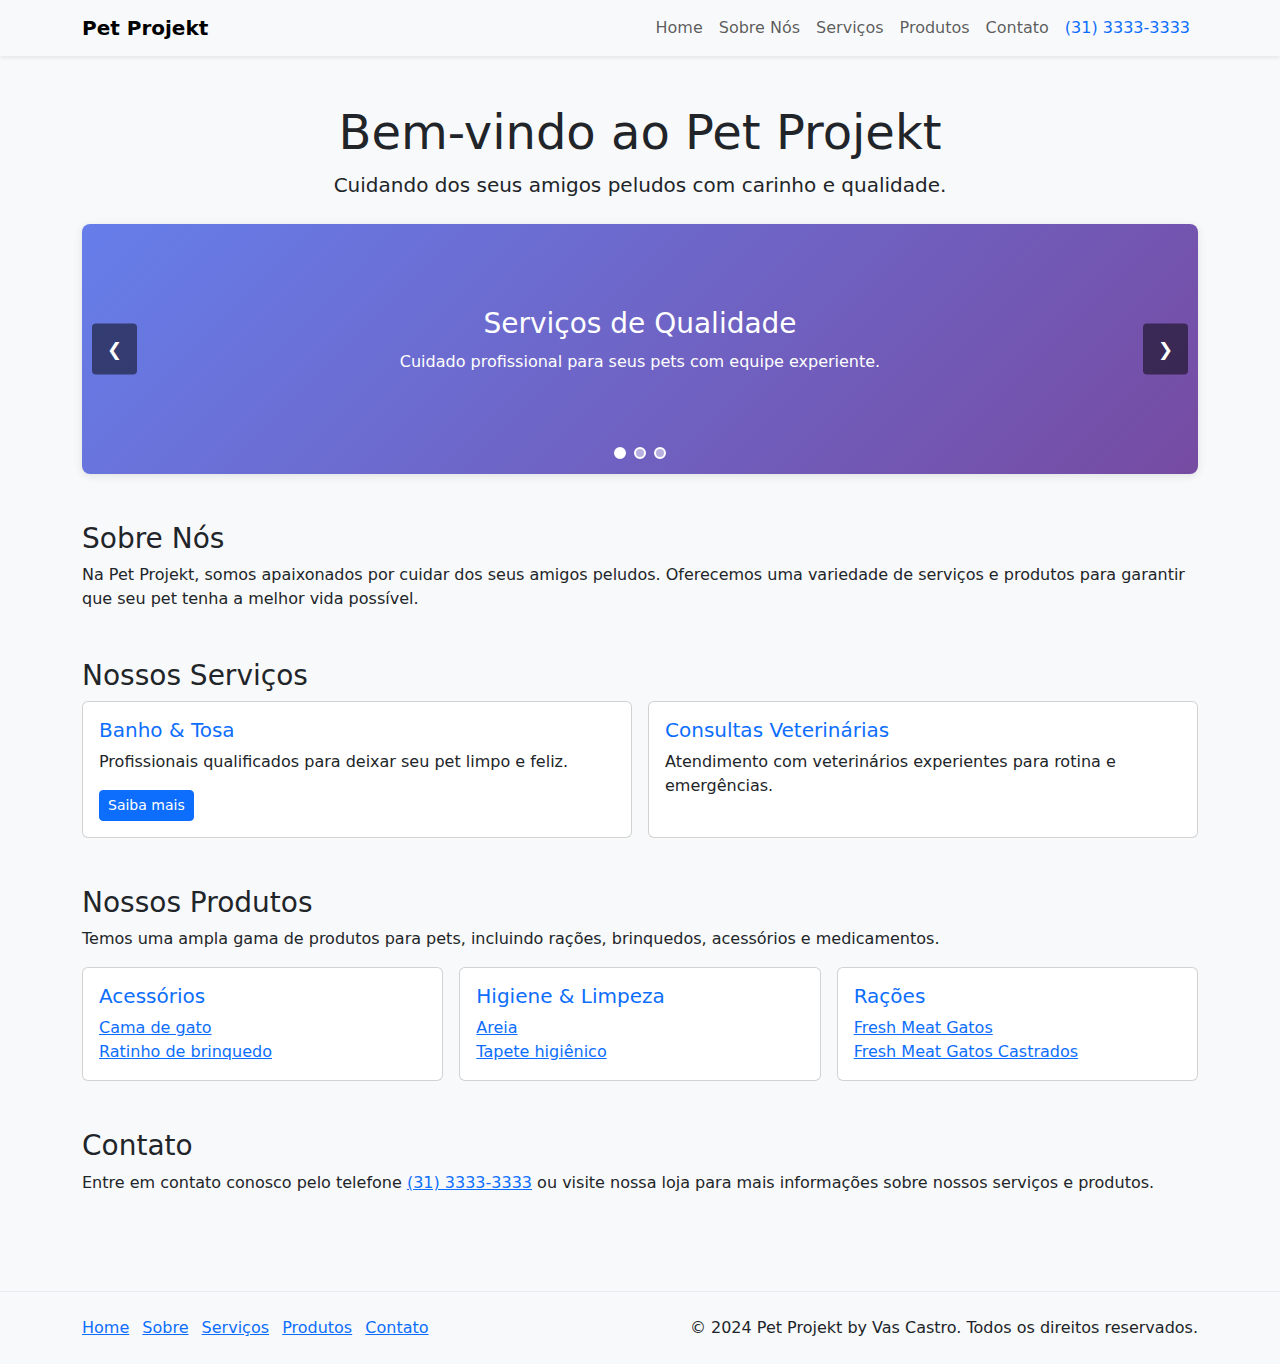
<file: index.html>
<!DOCTYPE html>
<html lang="pt-br">
<head>
    <meta charset="UTF-8">
    <meta name="viewport" content="width=device-width, initial-scale=1.0">
    <title>Pet Projekt</title>
    <!-- Bootstrap -->
    <link href="https://cdn.jsdelivr.net/npm/bootstrap@5.3.2/dist/css/bootstrap.min.css" rel="stylesheet">
    <!-- CSS Personalizado -->
    <link rel="stylesheet" href="styles.css">
</head>
<body>
    <header>
        <nav class="navbar navbar-expand-lg navbar-light bg-light shadow-sm">
            <div class="container">
                <a class="navbar-brand" href="index.html">Pet Projekt</a>
                <button class="navbar-toggler" type="button" data-bs-toggle="collapse" data-bs-target="#navbarNav" aria-controls="navbarNav" aria-expanded="false" aria-label="Toggle navigation">
                    <span class="navbar-toggler-icon"></span>
                </button>
                <div class="collapse navbar-collapse" id="navbarNav">
                    <ul class="navbar-nav ms-auto">
                        <li class="nav-item"><a class="nav-link" href="index.html">Home</a></li>
                        <li class="nav-item"><a class="nav-link" href="#sobre">Sobre Nós</a></li>
                        <li class="nav-item"><a class="nav-link" href="#servicos">Serviços</a></li>
                        <li class="nav-item"><a class="nav-link" href="#produtos">Produtos</a></li>
                        <li class="nav-item"><a class="nav-link" href="#contato">Contato</a></li>
                        <li class="nav-item"><a class="nav-link text-primary" href="tel:+553133333333">(31) 3333-3333</a></li>
                    </ul>
                </div>
            </div>
        </nav>
    </header>

    <main class="container py-5">
        <div class="text-center mb-4">
            <h1 class="display-5">Bem-vindo ao Pet Projekt</h1>
            <p class="lead">Cuidando dos seus amigos peludos com carinho e qualidade.</p>
        </div>

        <!-- Pure JavaScript Carousel -->
        <div id="carousel-container" class="mb-5">
            <div class="carousel-wrapper" style="position: relative; max-width: 100%; overflow: hidden; border-radius: 8px; box-shadow: 0 2px 8px rgba(0,0,0,0.1);">
                <div class="carousel-slides">
                    <div class="carousel-slide" style="display: none;">
                        <div style="background: linear-gradient(135deg, #667eea 0%, #764ba2 100%); color: white; padding: 60px 20px; text-align: center; min-height: 250px; display: flex; flex-direction: column; justify-content: center; align-items: center;">
                            <h3 style="font-size: 28px; margin-bottom: 10px;">Serviços de Qualidade</h3>
                            <p style="font-size: 16px;">Cuidado profissional para seus pets com equipe experiente.</p>
                        </div>
                    </div>
                    <div class="carousel-slide" style="display: none;">
                        <div style="background: linear-gradient(135deg, #f093fb 0%, #f5576c 100%); color: white; padding: 60px 20px; text-align: center; min-height: 250px; display: flex; flex-direction: column; justify-content: center; align-items: center;">
                            <h3 style="font-size: 28px; margin-bottom: 10px;">Produtos Variados</h3>
                            <p style="font-size: 16px;">Ampla variedade de produtos para a saúde e bem-estar do seu pet.</p>
                        </div>
                    </div>
                    <div class="carousel-slide" style="display: none;">
                        <div style="background: linear-gradient(135deg, #4facfe 0%, #00f2fe 100%); color: white; padding: 60px 20px; text-align: center; min-height: 250px; display: flex; flex-direction: column; justify-content: center; align-items: center;">
                            <h3 style="font-size: 28px; margin-bottom: 10px;">Atendimento 24h</h3>
                            <p style="font-size: 16px;">Disponível para emergências a qualquer hora do dia ou da noite.</p>
                        </div>
                    </div>
                </div>
                <!-- Carousel Controls -->
                <button class="carousel-control carousel-prev" onclick="changeSlide(-1)" style="position: absolute; left: 10px; top: 50%; transform: translateY(-50%); background: rgba(0,0,0,0.5); color: white; border: none; padding: 12px 15px; cursor: pointer; font-size: 18px; border-radius: 4px; z-index: 10;">&#10094;</button>
                <button class="carousel-control carousel-next" onclick="changeSlide(1)" style="position: absolute; right: 10px; top: 50%; transform: translateY(-50%); background: rgba(0,0,0,0.5); color: white; border: none; padding: 12px 15px; cursor: pointer; font-size: 18px; border-radius: 4px; z-index: 10;">&#10095;</button>
                <!-- Carousel Indicators -->
                <div style="position: absolute; bottom: 15px; left: 50%; transform: translateX(-50%); display: flex; gap: 8px; z-index: 10;">
                    <span class="carousel-indicator" onclick="currentSlide(0)" style="width: 12px; height: 12px; background: rgba(255,255,255,0.5); border-radius: 50%; cursor: pointer; border: 2px solid white;"></span>
                    <span class="carousel-indicator" onclick="currentSlide(1)" style="width: 12px; height: 12px; background: rgba(255,255,255,0.5); border-radius: 50%; cursor: pointer; border: 2px solid white;"></span>
                    <span class="carousel-indicator" onclick="currentSlide(2)" style="width: 12px; height: 12px; background: rgba(255,255,255,0.5); border-radius: 50%; cursor: pointer; border: 2px solid white;"></span>
                </div>
            </div>
        </div>

        <section id="sobre" class="mb-5">
            <h2 class="h3">Sobre Nós</h2>
            <p>Na Pet Projekt, somos apaixonados por cuidar dos seus amigos peludos. Oferecemos uma variedade de serviços e produtos para garantir que seu pet tenha a melhor vida possível.</p>
        </section>

        <section id="servicos" class="mb-5">
            <h2 class="h3">Nossos Serviços</h2>
            <div class="row g-3">
                <div class="col-md-6">
                    <div class="card h-100">
                        <div class="card-body">
                            <h5 class="card-title">Banho &amp; Tosa</h5>
                            <p class="card-text">Profissionais qualificados para deixar seu pet limpo e feliz.</p>
                            <a class="btn btn-sm btn-primary" href="servicos/banho-e-tosa.html">Saiba mais</a>
                        </div>
                    </div>
                </div>
                <div class="col-md-6">
                    <div class="card h-100">
                        <div class="card-body">
                            <h5 class="card-title">Consultas Veterinárias</h5>
                            <p class="card-text">Atendimento com veterinários experientes para rotina e emergências.</p>
                        </div>
                    </div>
                </div>
            </div>
        </section>

        <section id="produtos" class="mb-5">
            <h2 class="h3">Nossos Produtos</h2>
            <p>Temos uma ampla gama de produtos para pets, incluindo rações, brinquedos, acessórios e medicamentos.</p>

            <div class="row row-cols-1 row-cols-md-3 g-3">
                <div class="col">
                    <div class="card h-100">
                        <div class="card-body">
                            <h5 class="card-title">Acessórios</h5>
                            <ul class="list-unstyled mb-0">
                                <li><a href="produtos/acessorios/cama-de-gato.html">Cama de gato</a></li>
                                <li><a href="produtos/acessorios/ratinho-de-brinquedo.html">Ratinho de brinquedo</a></li>
                            </ul>
                        </div>
                    </div>
                </div>
                <div class="col">
                    <div class="card h-100">
                        <div class="card-body">
                            <h5 class="card-title">Higiene &amp; Limpeza</h5>
                            <ul class="list-unstyled mb-0">
                                <li><a href="produtos/higiene-limpeza/areia.html">Areia</a></li>
                                <li><a href="produtos/higiene-limpeza/tapete-higienico.html">Tapete higiênico</a></li>
                            </ul>
                        </div>
                    </div>
                </div>
                <div class="col">
                    <div class="card h-100">
                        <div class="card-body">
                            <h5 class="card-title">Rações</h5>
                            <ul class="list-unstyled mb-0">
                                <li><a href="produtos/racoes/fresh-meat-gatos.html">Fresh Meat Gatos</a></li>
                                <li><a href="produtos/racoes/fresh-meat-gatos-castrados.html">Fresh Meat Gatos Castrados</a></li>
                            </ul>
                        </div>
                    </div>
                </div>
            </div>
        </section>

        <section id="contato" class="mb-5">
            <h2 class="h3">Contato</h2>
            <p>Entre em contato conosco pelo telefone <a href="tel:+553133333333">(31) 3333-3333</a> ou visite nossa loja para mais informações sobre nossos serviços e produtos.</p>
        </section>
    </main>

    <footer class="bg-light py-4">
        <div class="container d-flex flex-column flex-md-row justify-content-between align-items-center">
            <nav>
                <ul class="list-inline mb-2 mb-md-0">
                    <li class="list-inline-item"><a href="index.html">Home</a></li>
                    <li class="list-inline-item"><a href="#sobre">Sobre</a></li>
                    <li class="list-inline-item"><a href="#servicos">Serviços</a></li>
                    <li class="list-inline-item"><a href="#produtos">Produtos</a></li>
                    <li class="list-inline-item"><a href="#contato">Contato</a></li>
                </ul>
            </nav>
            <p class="mb-0">&copy; 2024 Pet Projekt by Vas Castro. Todos os direitos reservados.</p>
        </div>
    </footer>

    <!-- Bootstrap JS bundle -->
    <script src="https://cdn.jsdelivr.net/npm/bootstrap@5.3.2/dist/js/bootstrap.bundle.min.js"></script>

    <script>
    // Pure JavaScript Carousel
    let currentIndex = 0;
    const slides = document.querySelectorAll('.carousel-slide');
    const indicators = document.querySelectorAll('.carousel-indicator');

    function showSlide(index) {
        slides.forEach(slide => slide.style.display = 'none');
        indicators.forEach(indicator => indicator.style.background = 'rgba(255,255,255,0.5)');
        
        if (index >= slides.length) currentIndex = 0;
        if (index < 0) currentIndex = slides.length - 1;
        
        slides[currentIndex].style.display = 'block';
        indicators[currentIndex].style.background = 'rgba(255,255,255,1)';
    }

    function changeSlide(n) {
        currentIndex += n;
        showSlide(currentIndex);
    }

    function currentSlide(n) {
        currentIndex = n;
        showSlide(currentIndex);
    }

    // Initialize carousel
    showSlide(currentIndex);

    // Auto-advance carousel every 5 seconds
    setInterval(() => {
        changeSlide(1);
    }, 5000);
    </script>
</body>
</html>
</file>
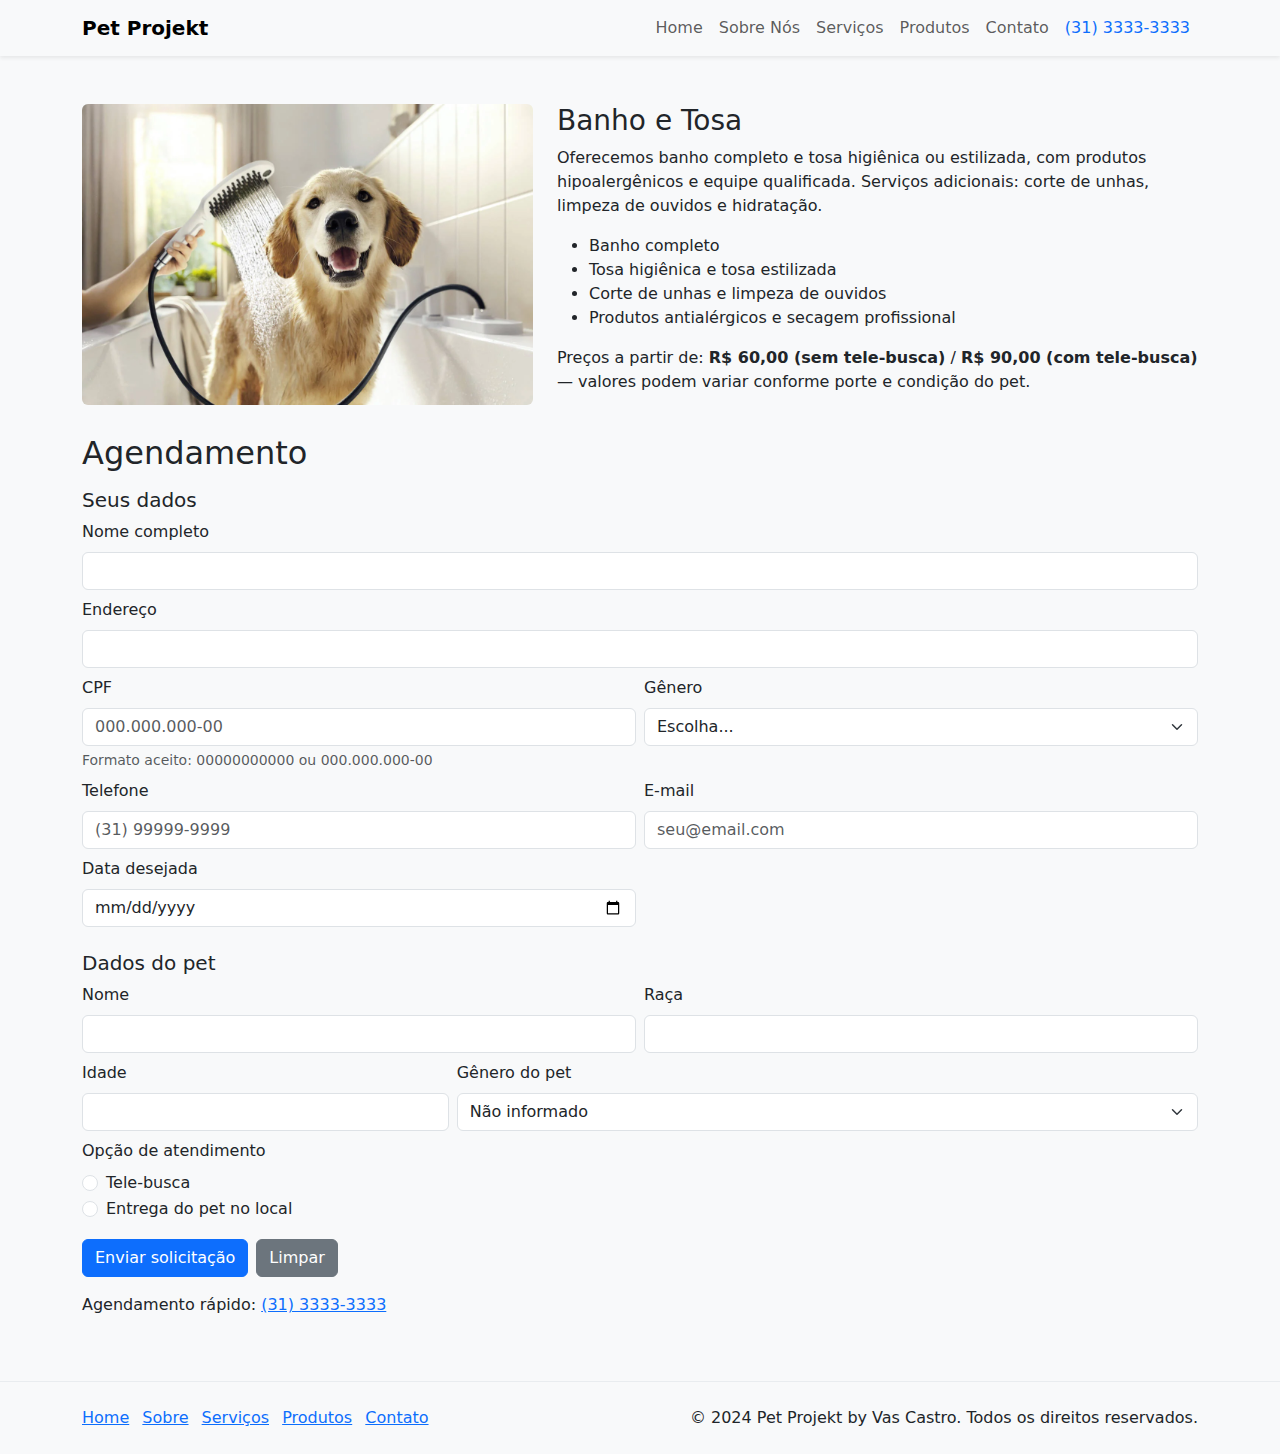
<file: servicos/banho-e-tosa.html>
<!DOCTYPE html>
<html lang="pt-br">
<head>
    <meta charset="UTF-8">
    <meta name="viewport" content="width=device-width, initial-scale=1.0">
    <title>Pet Projekt — Banho e Tosa</title>
    <link href="https://cdn.jsdelivr.net/npm/bootstrap@5.3.2/dist/css/bootstrap.min.css" rel="stylesheet">
    <link rel="stylesheet" href="../styles.css">
</head>
<body>
    <header>
        <nav class="navbar navbar-expand-lg navbar-light bg-light shadow-sm">
            <div class="container">
                <a class="navbar-brand" href="../index.html">Pet Projekt</a>
                <button class="navbar-toggler" type="button" data-bs-toggle="collapse" data-bs-target="#navbarNav" aria-controls="navbarNav" aria-expanded="false" aria-label="Toggle navigation">
                    <span class="navbar-toggler-icon"></span>
                </button>
                <div class="collapse navbar-collapse" id="navbarNav">
                    <ul class="navbar-nav ms-auto">
                        <li class="nav-item"><a class="nav-link" href="../index.html">Home</a></li>
                        <li class="nav-item"><a class="nav-link" href="../index.html#sobre">Sobre Nós</a></li>
                        <li class="nav-item"><a class="nav-link" href="../index.html#servicos">Serviços</a></li>
                        <li class="nav-item"><a class="nav-link" href="../index.html#produtos">Produtos</a></li>
                        <li class="nav-item"><a class="nav-link" href="../index.html#contato">Contato</a></li>
                        <li class="nav-item"><a class="nav-link text-primary" href="tel:+553133333333">(31) 3333-3333</a></li>
                    </ul>
                </div>
            </div>
        </nav>
    </header>

    <main class="container py-5">
        <section id="servico-detalhes" class="row g-4">
            <div class="col-md-5">
                <img src="banhoetosa.webp" alt="Banho e Tosa" class="img-fluid rounded">
            </div>
            <div class="col-md-7">
                <h2 class="h3">Banho e Tosa</h2>
                <p>Oferecemos banho completo e tosa higiênica ou estilizada, com produtos hipoalergênicos e equipe qualificada. Serviços adicionais: corte de unhas, limpeza de ouvidos e hidratação.</p>
                <ul>
                    <li>Banho completo</li>
                    <li>Tosa higiênica e tosa estilizada</li>
                    <li>Corte de unhas e limpeza de ouvidos</li>
                    <li>Produtos antialérgicos e secagem profissional</li>
                </ul>
                <p>Preços a partir de: <strong>R$ 60,00 (sem tele-busca)</strong> / <strong>R$ 90,00 (com tele-busca)</strong> — valores podem variar conforme porte e condição do pet.</p>
            </div>
            <div class="col-12">
                <!-- Formulário de agendamento -->
                <form id="agendamento-form">
                    <h2>Agendamento</h2>
                    <h3 class="h5 mt-3">Seus dados</h3>
                    <div class="row g-2">
                        <div class="col-12">
                            <label for="cliente-nome" class="form-label">Nome completo</label>
                            <input type="text" class="form-control" id="cliente-nome" name="cliente-nome" required>
                            <div class="invalid-feedback">Por favor, informe seu nome.</div>
                        </div>

                        <div class="col-12">
                            <label for="cliente-endereco" class="form-label">Endereço</label>
                            <input type="text" class="form-control" id="cliente-endereco" name="cliente-endereco" required>
                            <div class="invalid-feedback">Por favor, informe seu endereço.</div>
                        </div>

                        <div class="col-md-6">
                            <label for="cliente-cpf" class="form-label">CPF</label>
                            <input type="text" pattern="^\d{3}\.?\d{3}\.?\d{3}-?\d{2}$" class="form-control" id="cliente-cpf" name="cliente-cpf" placeholder="000.000.000-00" required>
                            <div class="form-text">Formato aceito: 00000000000 ou 000.000.000-00</div>
                            <div class="invalid-feedback">CPF inválido ou ausente.</div>
                        </div>

                        <div class="col-md-6">
                            <label for="cliente-genero" class="form-label">Gênero</label>
                            <select id="cliente-genero" name="cliente-genero" class="form-select" required>
                                <option value="">Escolha...</option>
                                <option>Feminino</option>
                                <option>Masculino</option>
                                <option>Outro</option>
                            </select>
                            <div class="invalid-feedback">Selecione uma opção.</div>
                        </div>

                        <div class="col-md-6">
                            <label for="cliente-telefone" class="form-label">Telefone</label>
                            <input type="tel" class="form-control" id="cliente-telefone" name="cliente-telefone" placeholder="(31) 99999-9999" required>
                            <div class="invalid-feedback">Por favor, informe um telefone válido.</div>
                        </div>

                        <div class="col-md-6">
                            <label for="cliente-email" class="form-label">E-mail</label>
                            <input type="email" class="form-control" id="cliente-email" name="cliente-email" placeholder="seu@email.com" required>
                            <div class="invalid-feedback">Por favor, informe um e-mail válido.</div>
                        </div>

                        <div class="col-md-6">
                            <label for="data-servico" class="form-label">Data desejada</label>
                            <input type="date" class="form-control" id="data-servico" name="data-servico" required>
                            <div class="invalid-feedback">Por favor, escolha uma data.</div>
                        </div>
                    </div>

                    <h3 class="h5 mt-4">Dados do pet</h3>
                    <div class="row g-2">
                        <div class="col-md-6">
                            <label for="pet-nome" class="form-label">Nome</label>
                            <input type="text" class="form-control" id="pet-nome" name="pet-nome" required>
                            <div class="invalid-feedback">Informe o nome do pet.</div>
                        </div>
                        <div class="col-md-6">
                            <label for="pet-raca" class="form-label">Raça</label>
                            <input type="text" class="form-control" id="pet-raca" name="pet-raca">
                        </div>

                        <div class="col-md-4">
                            <label for="pet-idade" class="form-label">Idade</label>
                            <input type="number" min="0" class="form-control" id="pet-idade" name="pet-idade">
                        </div>
                        <div class="col-md-8">
                            <label for="pet-genero" class="form-label">Gênero do pet</label>
                            <select id="pet-genero" name="pet-genero" class="form-select">
                                <option value="">Não informado</option>
                                <option>Fêmea</option>
                                <option>Macho</option>
                            </select>
                        </div>

                        <div class="col-12">
                            <label class="form-label">Opção de atendimento</label>
                            <div class="form-check">
                                <input class="form-check-input" type="radio" name="opcao-atendimento" id="opcao-telebusca" value="tele-busca" required>
                                <label class="form-check-label" for="opcao-telebusca">Tele-busca</label>
                            </div>
                            <div class="form-check">
                                <input class="form-check-input" type="radio" name="opcao-atendimento" id="opcao-entrega" value="entrega-local" required>
                                <label class="form-check-label" for="opcao-entrega">Entrega do pet no local</label>
                            </div>
                            <div class="invalid-feedback">Selecione uma opção de atendimento.</div>
                        </div>
                    </div>

                    <div class="d-flex gap-2 mt-3">
                        <button class="btn btn-primary" type="submit">Enviar solicitação</button>
                        <button class="btn btn-secondary" type="reset">Limpar</button>
                    </div>
                </form>

                <p class="mt-3">Agendamento rápido: <a href="tel:+553133333333">(31) 3333-3333</a></p>
            </div>
        </section>
    </main>

    <footer class="bg-light py-4">
        <div class="container d-flex flex-column flex-md-row justify-content-between align-items-center">
            <nav>
                <ul class="list-inline mb-2 mb-md-0">
                    <li class="list-inline-item"><a href="../index.html">Home</a></li>
                    <li class="list-inline-item"><a href="../index.html#sobre">Sobre</a></li>
                    <li class="list-inline-item"><a href="../index.html#servicos">Serviços</a></li>
                    <li class="list-inline-item"><a href="../index.html#produtos">Produtos</a></li>
                    <li class="list-inline-item"><a href="../index.html#contato">Contato</a></li>
                </ul>
            </nav>
            <p class="mb-0">&copy; 2024 Pet Projekt by Vas Castro. Todos os direitos reservados.</p>
        </div>
    </footer>

    <script src="https://cdn.jsdelivr.net/npm/bootstrap@5.3.2/dist/js/bootstrap.bundle.min.js"></script>
</body>
</html>
</file>
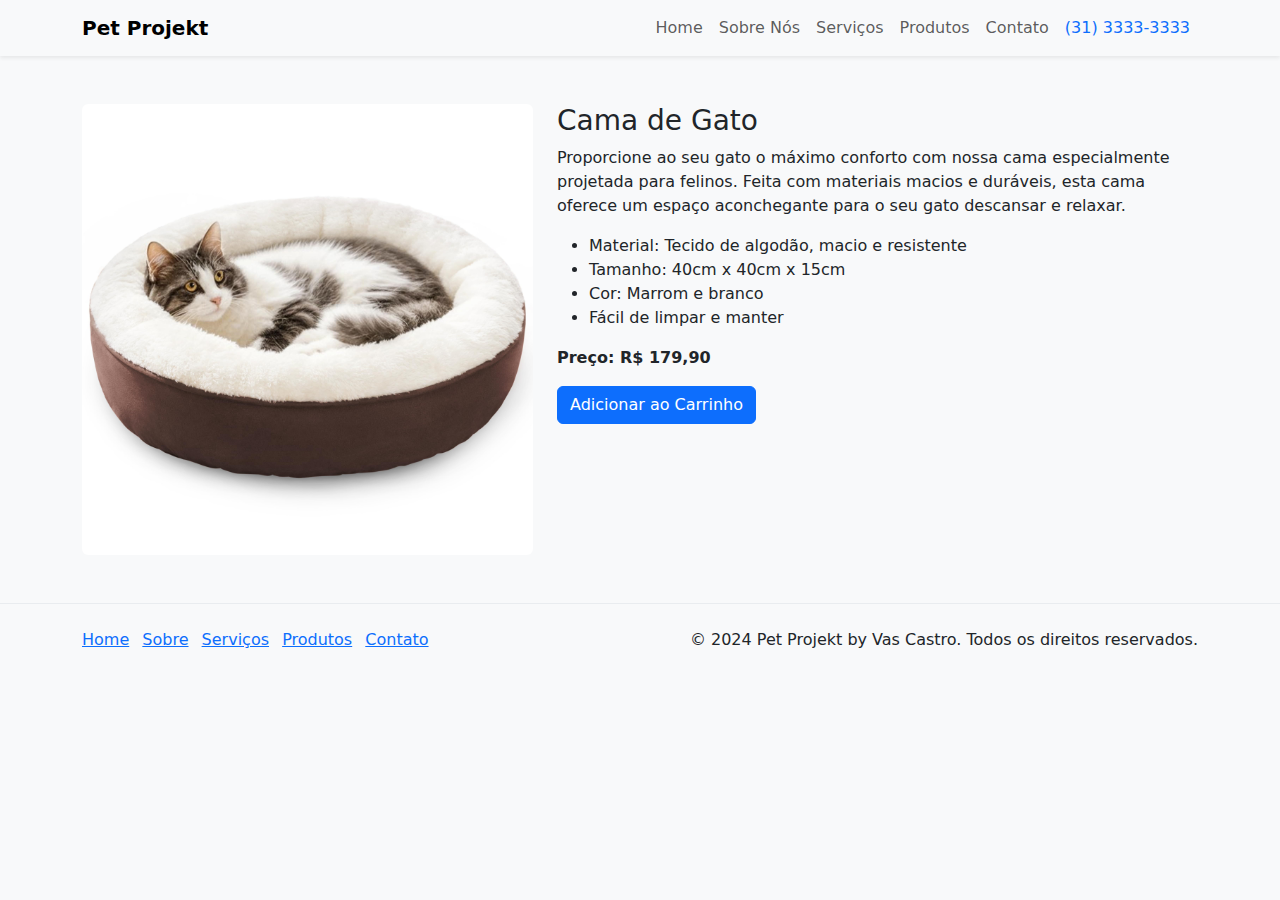
<file: produtos/acessorios/cama-de-gato.html>
<!DOCTYPE html>
<html lang="pt-br">
<head>
    <meta charset="UTF-8">
    <meta name="viewport" content="width=device-width, initial-scale=1.0">
    <title>Pet Projekt — Cama de Gato</title>
    <link href="https://cdn.jsdelivr.net/npm/bootstrap@5.3.2/dist/css/bootstrap.min.css" rel="stylesheet">
    <link rel="stylesheet" href="../../styles.css">
</head>
<body>
    <header>
        <nav class="navbar navbar-expand-lg navbar-light bg-light shadow-sm">
            <div class="container">
                <a class="navbar-brand" href="../../index.html">Pet Projekt</a>
                <button class="navbar-toggler" type="button" data-bs-toggle="collapse" data-bs-target="#navbarNav" aria-controls="navbarNav" aria-expanded="false" aria-label="Toggle navigation">
                    <span class="navbar-toggler-icon"></span>
                </button>
                <div class="collapse navbar-collapse" id="navbarNav">
                    <ul class="navbar-nav ms-auto">
                        <li class="nav-item"><a class="nav-link" href="../../index.html">Home</a></li>
                        <li class="nav-item"><a class="nav-link" href="../../index.html#sobre">Sobre Nós</a></li>
                        <li class="nav-item"><a class="nav-link" href="../../index.html#servicos">Serviços</a></li>
                        <li class="nav-item"><a class="nav-link" href="../../index.html#produtos">Produtos</a></li>
                        <li class="nav-item"><a class="nav-link" href="../../index.html#contato">Contato</a></li>
                        <li class="nav-item"><a class="nav-link text-primary" href="tel:+553133333333">(31) 3333-3333</a></li>
                    </ul>
                </div>
            </div>
        </nav>
    </header>

    <main class="container py-5">
        <section id="produto-detalhes" class="row g-4">
            <div class="col-md-5">
                <img src="camadegato.jpg" alt="Cama de Gato" class="img-fluid rounded">
            </div>
            <div class="col-md-7">
                <h2 class="h3">Cama de Gato</h2>
                <p>Proporcione ao seu gato o máximo conforto com nossa cama especialmente projetada para felinos. Feita com materiais macios e duráveis, esta cama oferece um espaço aconchegante para o seu gato descansar e relaxar.</p>
                <ul>
                    <li>Material: Tecido de algodão, macio e resistente</li>
                    <li>Tamanho: 40cm x 40cm x 15cm</li>
                    <li>Cor: Marrom e branco</li>
                    <li>Fácil de limpar e manter</li>
                </ul>
                <p class="fw-bold">Preço: R$ 179,90</p>
                <button class="btn btn-primary">Adicionar ao Carrinho</button>
            </div>
        </section>
    </main>

    <footer class="bg-light py-4">
        <div class="container d-flex flex-column flex-md-row justify-content-between align-items-center">
            <nav>
                <ul class="list-inline mb-2 mb-md-0">
                    <li class="list-inline-item"><a href="../../index.html">Home</a></li>
                    <li class="list-inline-item"><a href="../../index.html#sobre">Sobre</a></li>
                    <li class="list-inline-item"><a href="../../index.html#servicos">Serviços</a></li>
                    <li class="list-inline-item"><a href="../../index.html#produtos">Produtos</a></li>
                    <li class="list-inline-item"><a href="../../index.html#contato">Contato</a></li>
                </ul>
            </nav>
            <p class="mb-0">&copy; 2024 Pet Projekt by Vas Castro. Todos os direitos reservados.</p>
        </div>
    </footer>

    <script src="https://cdn.jsdelivr.net/npm/bootstrap@5.3.2/dist/js/bootstrap.bundle.min.js"></script>
</body>
</html>
</file>
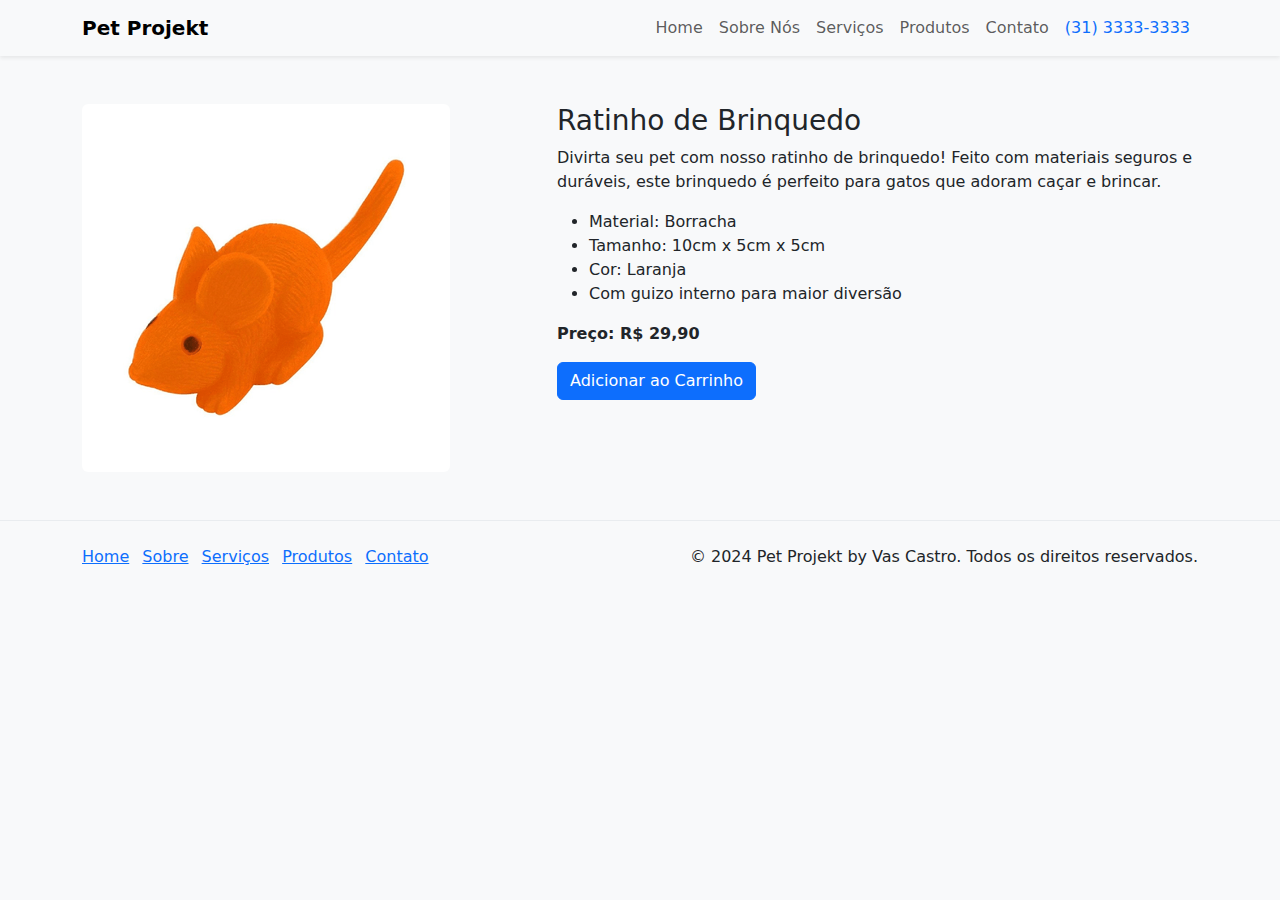
<file: produtos/acessorios/ratinho-de-brinquedo.html>
<!DOCTYPE html>
<html lang="pt-br">
<head>
    <meta charset="UTF-8">
    <meta name="viewport" content="width=device-width, initial-scale=1.0">
    <title>Pet Projekt — Ratinho de Brinquedo</title>
    <link href="https://cdn.jsdelivr.net/npm/bootstrap@5.3.2/dist/css/bootstrap.min.css" rel="stylesheet">
    <link rel="stylesheet" href="../../styles.css">
</head>
<body>
    <header>
        <nav class="navbar navbar-expand-lg navbar-light bg-light shadow-sm">
            <div class="container">
                <a class="navbar-brand" href="../../index.html">Pet Projekt</a>
                <button class="navbar-toggler" type="button" data-bs-toggle="collapse" data-bs-target="#navbarNav" aria-controls="navbarNav" aria-expanded="false" aria-label="Toggle navigation">
                    <span class="navbar-toggler-icon"></span>
                </button>
                <div class="collapse navbar-collapse" id="navbarNav">
                    <ul class="navbar-nav ms-auto">
                        <li class="nav-item"><a class="nav-link" href="../../index.html">Home</a></li>
                        <li class="nav-item"><a class="nav-link" href="../../index.html#sobre">Sobre Nós</a></li>
                        <li class="nav-item"><a class="nav-link" href="../../index.html#servicos">Serviços</a></li>
                        <li class="nav-item"><a class="nav-link" href="../../index.html#produtos">Produtos</a></li>
                        <li class="nav-item"><a class="nav-link" href="../../index.html#contato">Contato</a></li>
                        <li class="nav-item"><a class="nav-link text-primary" href="tel:+553133333333">(31) 3333-3333</a></li>
                    </ul>
                </div>
            </div>
        </nav>
    </header>

    <main class="container py-5">
        <section id="produto-detalhes" class="row g-4">
            <div class="col-md-5">
                <img src="ratinhodebrinquedo.png" alt="Ratinho de Brinquedo" class="img-fluid rounded">
            </div>
            <div class="col-md-7">
                <h2 class="h3">Ratinho de Brinquedo</h2>
                <p>Divirta seu pet com nosso ratinho de brinquedo! Feito com materiais seguros e duráveis, este brinquedo é perfeito para gatos que adoram caçar e brincar.</p>
                <ul>
                    <li>Material: Borracha</li>
                    <li>Tamanho: 10cm x 5cm x 5cm</li>
                    <li>Cor: Laranja</li>
                    <li>Com guizo interno para maior diversão</li>
                </ul>
                <p class="fw-bold">Preço: R$ 29,90</p>
                <button class="btn btn-primary">Adicionar ao Carrinho</button>
            </div>
        </section>
    </main>

    <footer class="bg-light py-4">
        <div class="container d-flex flex-column flex-md-row justify-content-between align-items-center">
            <nav>
                <ul class="list-inline mb-2 mb-md-0">
                    <li class="list-inline-item"><a href="../../index.html">Home</a></li>
                    <li class="list-inline-item"><a href="../../index.html#sobre">Sobre</a></li>
                    <li class="list-inline-item"><a href="../../index.html#servicos">Serviços</a></li>
                    <li class="list-inline-item"><a href="../../index.html#produtos">Produtos</a></li>
                    <li class="list-inline-item"><a href="../../index.html#contato">Contato</a></li>
                </ul>
            </nav>
            <p class="mb-0">&copy; 2024 Pet Projekt by Vas Castro. Todos os direitos reservados.</p>
        </div>
    </footer>

    <script src="https://cdn.jsdelivr.net/npm/bootstrap@5.3.2/dist/js/bootstrap.bundle.min.js"></script>
</body>
</html>
</file>
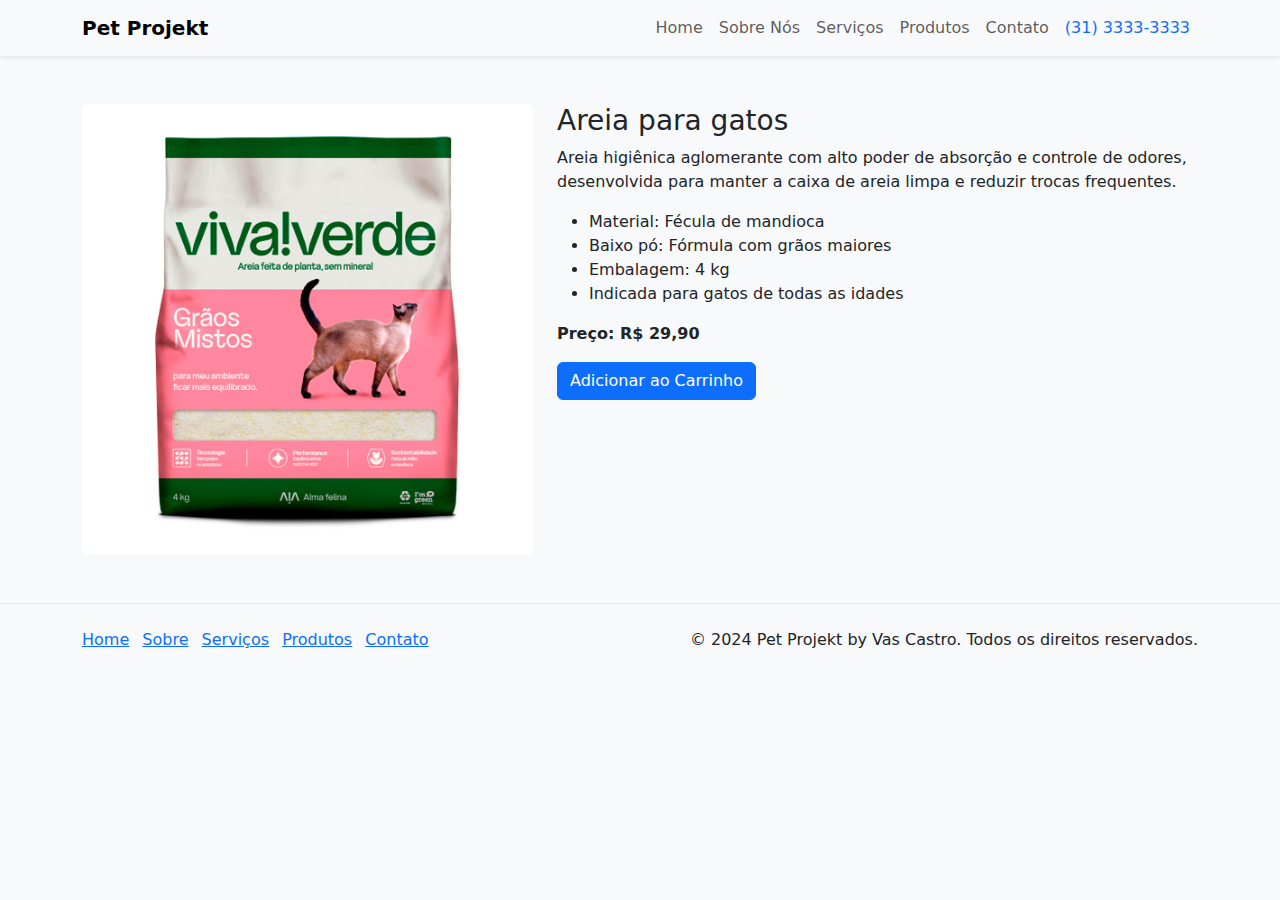
<file: produtos/higiene-limpeza/areia.html>
<!DOCTYPE html>
<html lang="pt-br">
<head>
    <meta charset="UTF-8">
    <meta name="viewport" content="width=device-width, initial-scale=1.0">
    <title>Pet Projekt — Areia para Gatos</title>
    <link href="https://cdn.jsdelivr.net/npm/bootstrap@5.3.2/dist/css/bootstrap.min.css" rel="stylesheet">
    <link rel="stylesheet" href="../../styles.css">
</head>
<body>
    <header>
        <nav class="navbar navbar-expand-lg navbar-light bg-light shadow-sm">
            <div class="container">
                <a class="navbar-brand" href="../../index.html">Pet Projekt</a>
                <button class="navbar-toggler" type="button" data-bs-toggle="collapse" data-bs-target="#navbarNav" aria-controls="navbarNav" aria-expanded="false" aria-label="Toggle navigation">
                    <span class="navbar-toggler-icon"></span>
                </button>
                <div class="collapse navbar-collapse" id="navbarNav">
                    <ul class="navbar-nav ms-auto">
                        <li class="nav-item"><a class="nav-link" href="../../index.html">Home</a></li>
                        <li class="nav-item"><a class="nav-link" href="../../index.html#sobre">Sobre Nós</a></li>
                        <li class="nav-item"><a class="nav-link" href="../../index.html#servicos">Serviços</a></li>
                        <li class="nav-item"><a class="nav-link" href="../../index.html#produtos">Produtos</a></li>
                        <li class="nav-item"><a class="nav-link" href="../../index.html#contato">Contato</a></li>
                        <li class="nav-item"><a class="nav-link text-primary" href="tel:+553133333333">(31) 3333-3333</a></li>
                    </ul>
                </div>
            </div>
        </nav>
    </header>

    <main class="container py-5">
        <section id="produto-detalhes" class="row g-4">
            <div class="col-md-5">
                <img src="areia.jpg" alt="Areia para Gatos" class="img-fluid rounded">
            </div>
            <div class="col-md-7">
                <h2 class="h3">Areia para gatos</h2>
                <p>Areia higiênica aglomerante com alto poder de absorção e controle de odores, desenvolvida para manter a caixa de areia limpa e reduzir trocas frequentes.</p>
                <ul>
                    <li>Material: Fécula de mandioca</li>
                    <li>Baixo pó: Fórmula com grãos maiores</li>
                    <li>Embalagem: 4 kg</li>
                    <li>Indicada para gatos de todas as idades</li>
                </ul>
                <p class="fw-bold">Preço: R$ 29,90</p>
                <button class="btn btn-primary">Adicionar ao Carrinho</button>
            </div>
        </section>
    </main>

    <footer class="bg-light py-4">
        <div class="container d-flex flex-column flex-md-row justify-content-between align-items-center">
            <nav>
                <ul class="list-inline mb-2 mb-md-0">
                    <li class="list-inline-item"><a href="../../index.html">Home</a></li>
                    <li class="list-inline-item"><a href="../../index.html#sobre">Sobre</a></li>
                    <li class="list-inline-item"><a href="../../index.html#servicos">Serviços</a></li>
                    <li class="list-inline-item"><a href="../../index.html#produtos">Produtos</a></li>
                    <li class="list-inline-item"><a href="../../index.html#contato">Contato</a></li>
                </ul>
            </nav>
            <p class="mb-0">&copy; 2024 Pet Projekt by Vas Castro. Todos os direitos reservados.</p>
        </div>
    </footer>

    <script src="https://cdn.jsdelivr.net/npm/bootstrap@5.3.2/dist/js/bootstrap.bundle.min.js"></script>
</body>
</html>
</file>
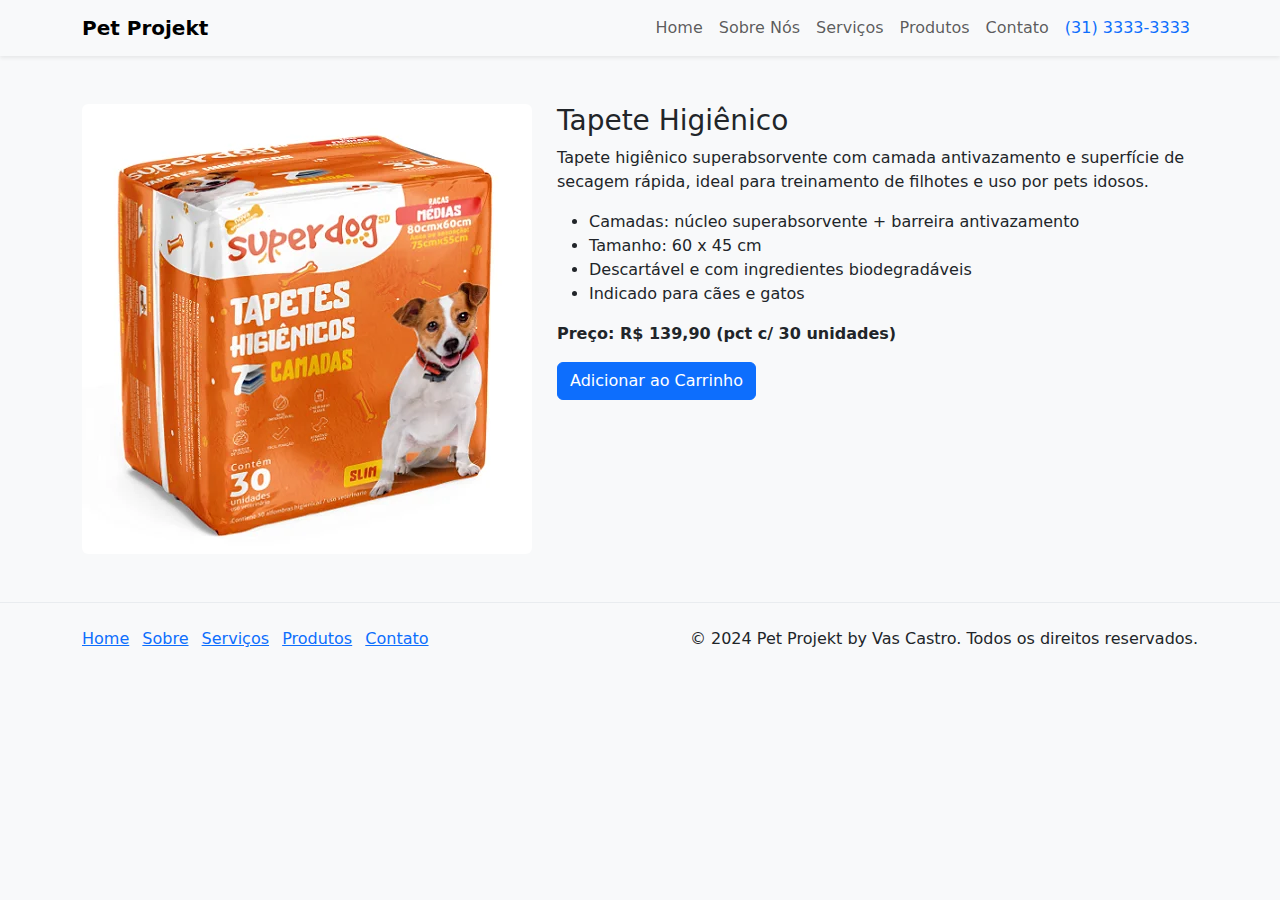
<file: produtos/higiene-limpeza/tapete-higienico.html>
<!DOCTYPE html>
<html lang="pt-br">
<head>
    <meta charset="UTF-8">
    <meta name="viewport" content="width=device-width, initial-scale=1.0">
    <title>Pet Projekt — Tapete Higiênico</title>
    <link href="https://cdn.jsdelivr.net/npm/bootstrap@5.3.2/dist/css/bootstrap.min.css" rel="stylesheet">
    <link rel="stylesheet" href="../../styles.css">
</head>
<body>
    <header>
        <nav class="navbar navbar-expand-lg navbar-light bg-light shadow-sm">
            <div class="container">
                <a class="navbar-brand" href="../../index.html">Pet Projekt</a>
                <button class="navbar-toggler" type="button" data-bs-toggle="collapse" data-bs-target="#navbarNav" aria-controls="navbarNav" aria-expanded="false" aria-label="Toggle navigation">
                    <span class="navbar-toggler-icon"></span>
                </button>
                <div class="collapse navbar-collapse" id="navbarNav">
                    <ul class="navbar-nav ms-auto">
                        <li class="nav-item"><a class="nav-link" href="../../index.html">Home</a></li>
                        <li class="nav-item"><a class="nav-link" href="../../index.html#sobre">Sobre Nós</a></li>
                        <li class="nav-item"><a class="nav-link" href="../../index.html#servicos">Serviços</a></li>
                        <li class="nav-item"><a class="nav-link" href="../../index.html#produtos">Produtos</a></li>
                        <li class="nav-item"><a class="nav-link" href="../../index.html#contato">Contato</a></li>
                        <li class="nav-item"><a class="nav-link text-primary" href="tel:+553133333333">(31) 3333-3333</a></li>
                    </ul>
                </div>
            </div>
        </nav>
    </header>

    <main class="container py-5">
        <section id="produto-detalhes" class="row g-4">
            <div class="col-md-5">
                <img src="tapete-higienico.webp" alt="Tapete Higiênico para Pets" class="img-fluid rounded">
            </div>
            <div class="col-md-7">
                <h2 class="h3">Tapete Higiênico</h2>
                <p>Tapete higiênico superabsorvente com camada antivazamento e superfície de secagem rápida, ideal para treinamento de filhotes e uso por pets idosos.</p>
                <ul>
                    <li>Camadas: núcleo superabsorvente + barreira antivazamento</li>
                    <li>Tamanho: 60 x 45 cm</li>
                    <li>Descartável e com ingredientes biodegradáveis</li>
                    <li>Indicado para cães e gatos</li>
                </ul>
                <p class="fw-bold">Preço: R$ 139,90 (pct c/ 30 unidades)</p>
                <button class="btn btn-primary">Adicionar ao Carrinho</button>
            </div>
        </section>
    </main>

    <footer class="bg-light py-4">
        <div class="container d-flex flex-column flex-md-row justify-content-between align-items-center">
            <nav>
                <ul class="list-inline mb-2 mb-md-0">
                    <li class="list-inline-item"><a href="../../index.html">Home</a></li>
                    <li class="list-inline-item"><a href="../../index.html#sobre">Sobre</a></li>
                    <li class="list-inline-item"><a href="../../index.html#servicos">Serviços</a></li>
                    <li class="list-inline-item"><a href="../../index.html#produtos">Produtos</a></li>
                    <li class="list-inline-item"><a href="../../index.html#contato">Contato</a></li>
                </ul>
            </nav>
            <p class="mb-0">&copy; 2024 Pet Projekt by Vas Castro. Todos os direitos reservados.</p>
        </div>
    </footer>

    <script src="https://cdn.jsdelivr.net/npm/bootstrap@5.3.2/dist/js/bootstrap.bundle.min.js"></script>
</body>
</html>
</file>
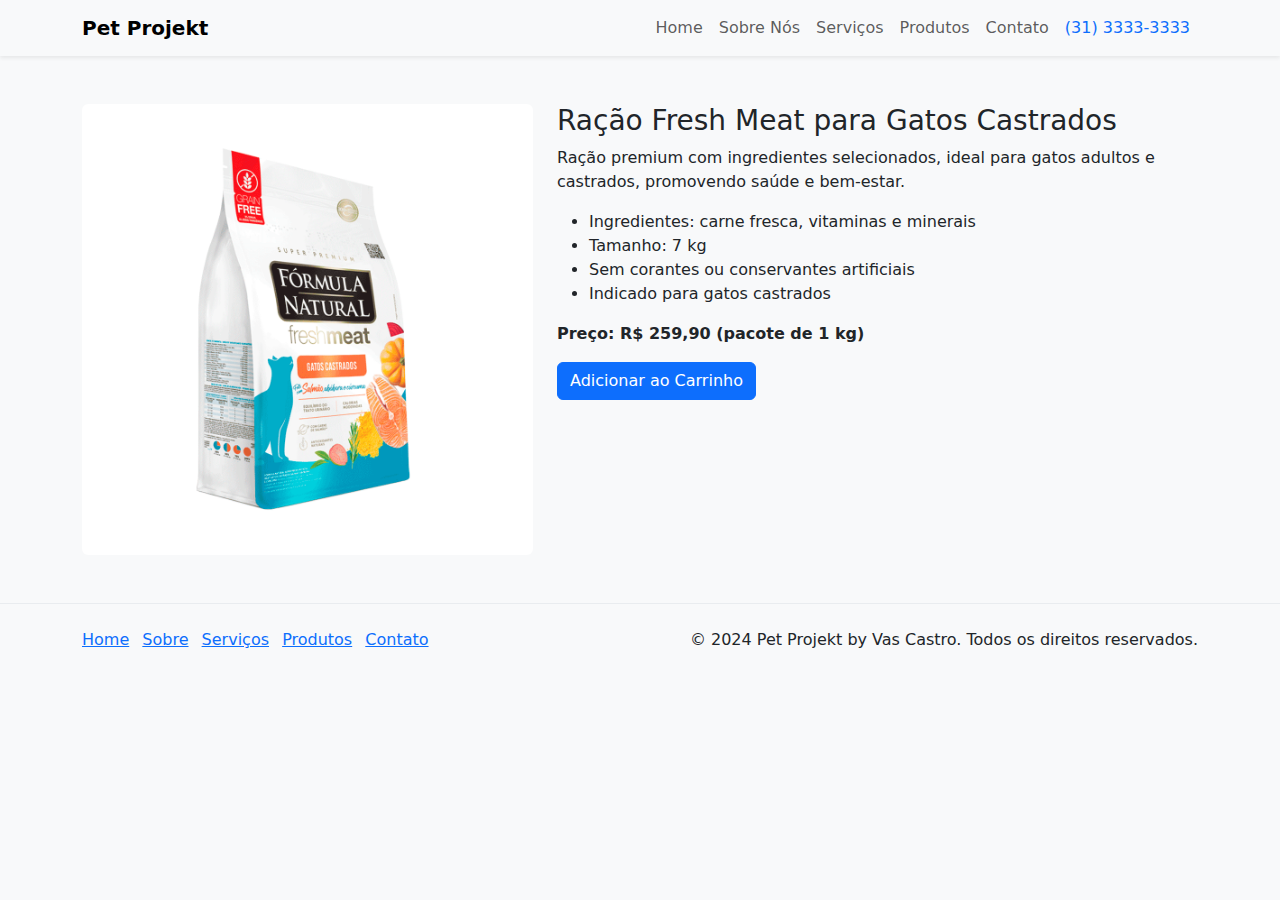
<file: produtos/racoes/fresh-meat-gatos-castrados.html>
<!DOCTYPE html>
<html lang="pt-br">
<head>
    <meta charset="UTF-8">
    <meta name="viewport" content="width=device-width, initial-scale=1.0">
    <title>Pet Projekt — Fresh Meat Gatos Castrados</title>
    <link href="https://cdn.jsdelivr.net/npm/bootstrap@5.3.2/dist/css/bootstrap.min.css" rel="stylesheet">
    <link rel="stylesheet" href="../../styles.css">
</head>
<body>
    <header>
        <nav class="navbar navbar-expand-lg navbar-light bg-light shadow-sm">
            <div class="container">
                <a class="navbar-brand" href="../../index.html">Pet Projekt</a>
                <button class="navbar-toggler" type="button" data-bs-toggle="collapse" data-bs-target="#navbarNav" aria-controls="navbarNav" aria-expanded="false" aria-label="Toggle navigation">
                    <span class="navbar-toggler-icon"></span>
                </button>
                <div class="collapse navbar-collapse" id="navbarNav">
                    <ul class="navbar-nav ms-auto">
                        <li class="nav-item"><a class="nav-link" href="../../index.html">Home</a></li>
                        <li class="nav-item"><a class="nav-link" href="../../index.html#sobre">Sobre Nós</a></li>
                        <li class="nav-item"><a class="nav-link" href="../../index.html#servicos">Serviços</a></li>
                        <li class="nav-item"><a class="nav-link" href="../../index.html#produtos">Produtos</a></li>
                        <li class="nav-item"><a class="nav-link" href="../../index.html#contato">Contato</a></li>
                        <li class="nav-item"><a class="nav-link text-primary" href="tel:+553133333333">(31) 3333-3333</a></li>
                    </ul>
                </div>
            </div>
        </nav>
    </header>

    <main class="container py-5">
        <section id="produto-detalhes" class="row g-4">
            <div class="col-md-5">
                <img src="freshcastrados.png" alt="Ração Fresh Meat para Gatos Castrados" class="img-fluid rounded">
            </div>
            <div class="col-md-7">
                <h2 class="h3">Ração Fresh Meat para Gatos Castrados</h2>
                <p>Ração premium com ingredientes selecionados, ideal para gatos adultos e castrados, promovendo saúde e bem-estar.</p>
                <ul>
                    <li>Ingredientes: carne fresca, vitaminas e minerais</li>
                    <li>Tamanho: 7 kg</li>
                    <li>Sem corantes ou conservantes artificiais</li>
                    <li>Indicado para gatos castrados</li>
                </ul>
                <p class="fw-bold">Preço: R$ 259,90 (pacote de 1 kg)</p>
                <button class="btn btn-primary">Adicionar ao Carrinho</button>
            </div>
        </section>
    </main>

    <footer class="bg-light py-4">
        <div class="container d-flex flex-column flex-md-row justify-content-between align-items-center">
            <nav>
                <ul class="list-inline mb-2 mb-md-0">
                    <li class="list-inline-item"><a href="../../index.html">Home</a></li>
                    <li class="list-inline-item"><a href="../../index.html#sobre">Sobre</a></li>
                    <li class="list-inline-item"><a href="../../index.html#servicos">Serviços</a></li>
                    <li class="list-inline-item"><a href="../../index.html#produtos">Produtos</a></li>
                    <li class="list-inline-item"><a href="../../index.html#contato">Contato</a></li>
                </ul>
            </nav>
            <p class="mb-0">&copy; 2024 Pet Projekt by Vas Castro. Todos os direitos reservados.</p>
        </div>
    </footer>

    <script src="https://cdn.jsdelivr.net/npm/bootstrap@5.3.2/dist/js/bootstrap.bundle.min.js"></script>
</body>
</html>
</file>
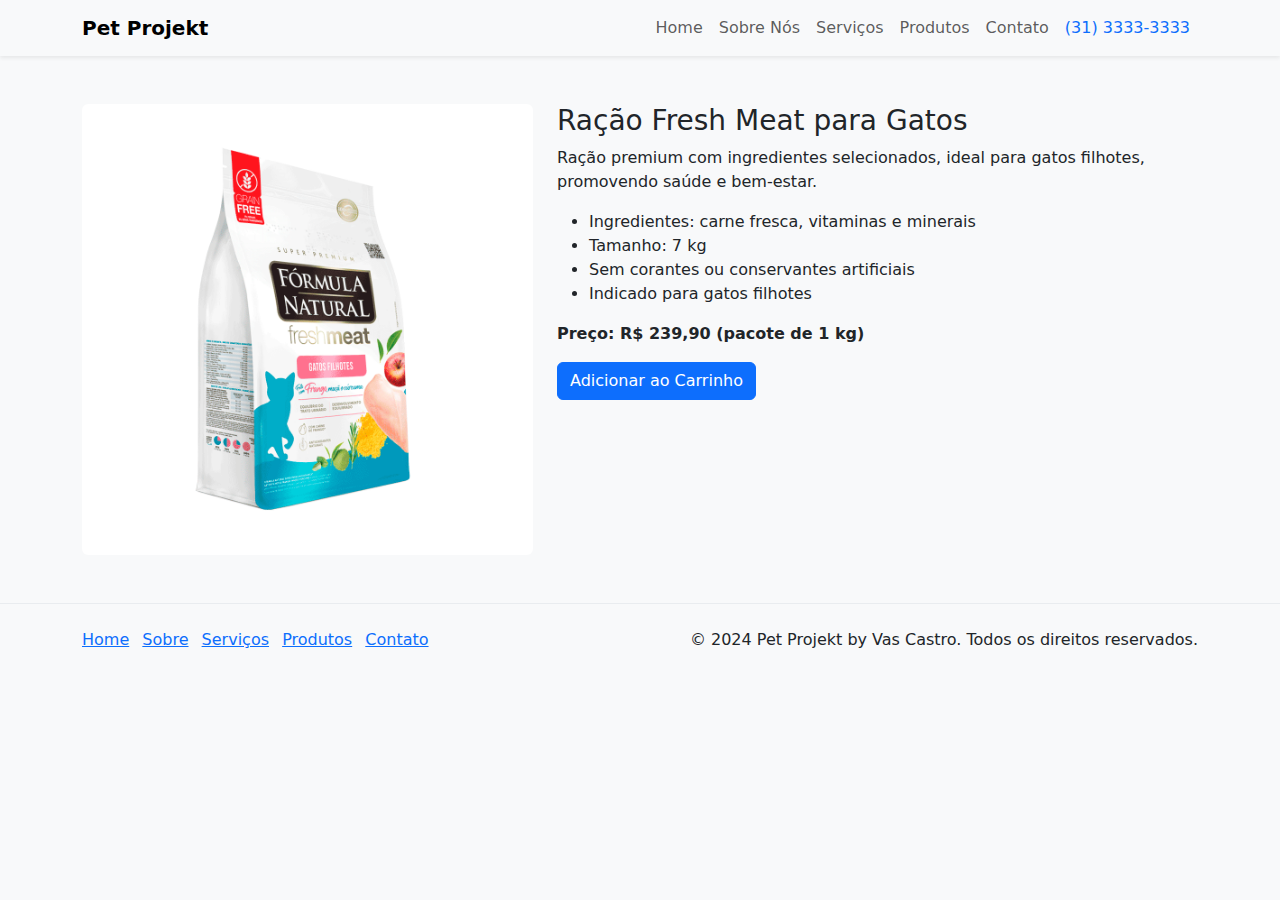
<file: produtos/racoes/fresh-meat-gatos.html>
<!DOCTYPE html>
<html lang="pt-br">
<head>
    <meta charset="UTF-8">
    <meta name="viewport" content="width=device-width, initial-scale=1.0">
    <title>Pet Projekt — Fresh Meat Gatos</title>
    <link href="https://cdn.jsdelivr.net/npm/bootstrap@5.3.2/dist/css/bootstrap.min.css" rel="stylesheet">
    <link rel="stylesheet" href="../../styles.css">
</head>
<body>
    <header>
        <nav class="navbar navbar-expand-lg navbar-light bg-light shadow-sm">
            <div class="container">
                <a class="navbar-brand" href="../../index.html">Pet Projekt</a>
                <button class="navbar-toggler" type="button" data-bs-toggle="collapse" data-bs-target="#navbarNav" aria-controls="navbarNav" aria-expanded="false" aria-label="Toggle navigation">
                    <span class="navbar-toggler-icon"></span>
                </button>
                <div class="collapse navbar-collapse" id="navbarNav">
                    <ul class="navbar-nav ms-auto">
                        <li class="nav-item"><a class="nav-link" href="../../index.html">Home</a></li>
                        <li class="nav-item"><a class="nav-link" href="../../index.html#sobre">Sobre Nós</a></li>
                        <li class="nav-item"><a class="nav-link" href="../../index.html#servicos">Serviços</a></li>
                        <li class="nav-item"><a class="nav-link" href="../../index.html#produtos">Produtos</a></li>
                        <li class="nav-item"><a class="nav-link" href="../../index.html#contato">Contato</a></li>
                        <li class="nav-item"><a class="nav-link text-primary" href="tel:+553133333333">(31) 3333-3333</a></li>
                    </ul>
                </div>
            </div>
        </nav>
    </header>

    <main class="container py-5">
        <section id="produto-detalhes" class="row g-4">
            <div class="col-md-5">
                <img src="freshfilhotes.png" alt="Ração Fresh Meat para Gatos" class="img-fluid rounded">
            </div>
            <div class="col-md-7">
                <h2 class="h3">Ração Fresh Meat para Gatos</h2>
                <p>Ração premium com ingredientes selecionados, ideal para gatos filhotes, promovendo saúde e bem-estar.</p>
                <ul>
                    <li>Ingredientes: carne fresca, vitaminas e minerais</li>
                    <li>Tamanho: 7 kg</li>
                    <li>Sem corantes ou conservantes artificiais</li>
                    <li>Indicado para gatos filhotes</li>
                </ul>
                <p class="fw-bold">Preço: R$ 239,90 (pacote de 1 kg)</p>
                <button class="btn btn-primary">Adicionar ao Carrinho</button>
            </div>
        </section>
    </main>

    <footer class="bg-light py-4">
        <div class="container d-flex flex-column flex-md-row justify-content-between align-items-center">
            <nav>
                <ul class="list-inline mb-2 mb-md-0">
                    <li class="list-inline-item"><a href="../../index.html">Home</a></li>
                    <li class="list-inline-item"><a href="../../index.html#sobre">Sobre</a></li>
                    <li class="list-inline-item"><a href="../../index.html#servicos">Serviços</a></li>
                    <li class="list-inline-item"><a href="../../index.html#produtos">Produtos</a></li>
                    <li class="list-inline-item"><a href="../../index.html#contato">Contato</a></li>
                </ul>
            </nav>
            <p class="mb-0">&copy; 2024 Pet Projekt by Vas Castro. Todos os direitos reservados.</p>
        </div>
    </footer>

    <script src="https://cdn.jsdelivr.net/npm/bootstrap@5.3.2/dist/js/bootstrap.bundle.min.js"></script>
</body>
</html>
</file>
<file: styles.css>
/* Custom styles for Pet Projekt */
:root{
    --brand-color: #0d6efd;
}
body{
    font-family: system-ui, -apple-system, "Segoe UI", Roboto, "Helvetica Neue", Arial;
    background-color: #f8f9fa;
    color: #212529;
}
.navbar-brand{
    font-weight: 700;
}
.card-title{
    color: var(--brand-color);
}
footer{
    border-top: 1px solid #e9ecef;
}

/* Responsive tweaks */
@media (max-width: 576px){
    .display-5{font-size:1.6rem}
}
</file>
